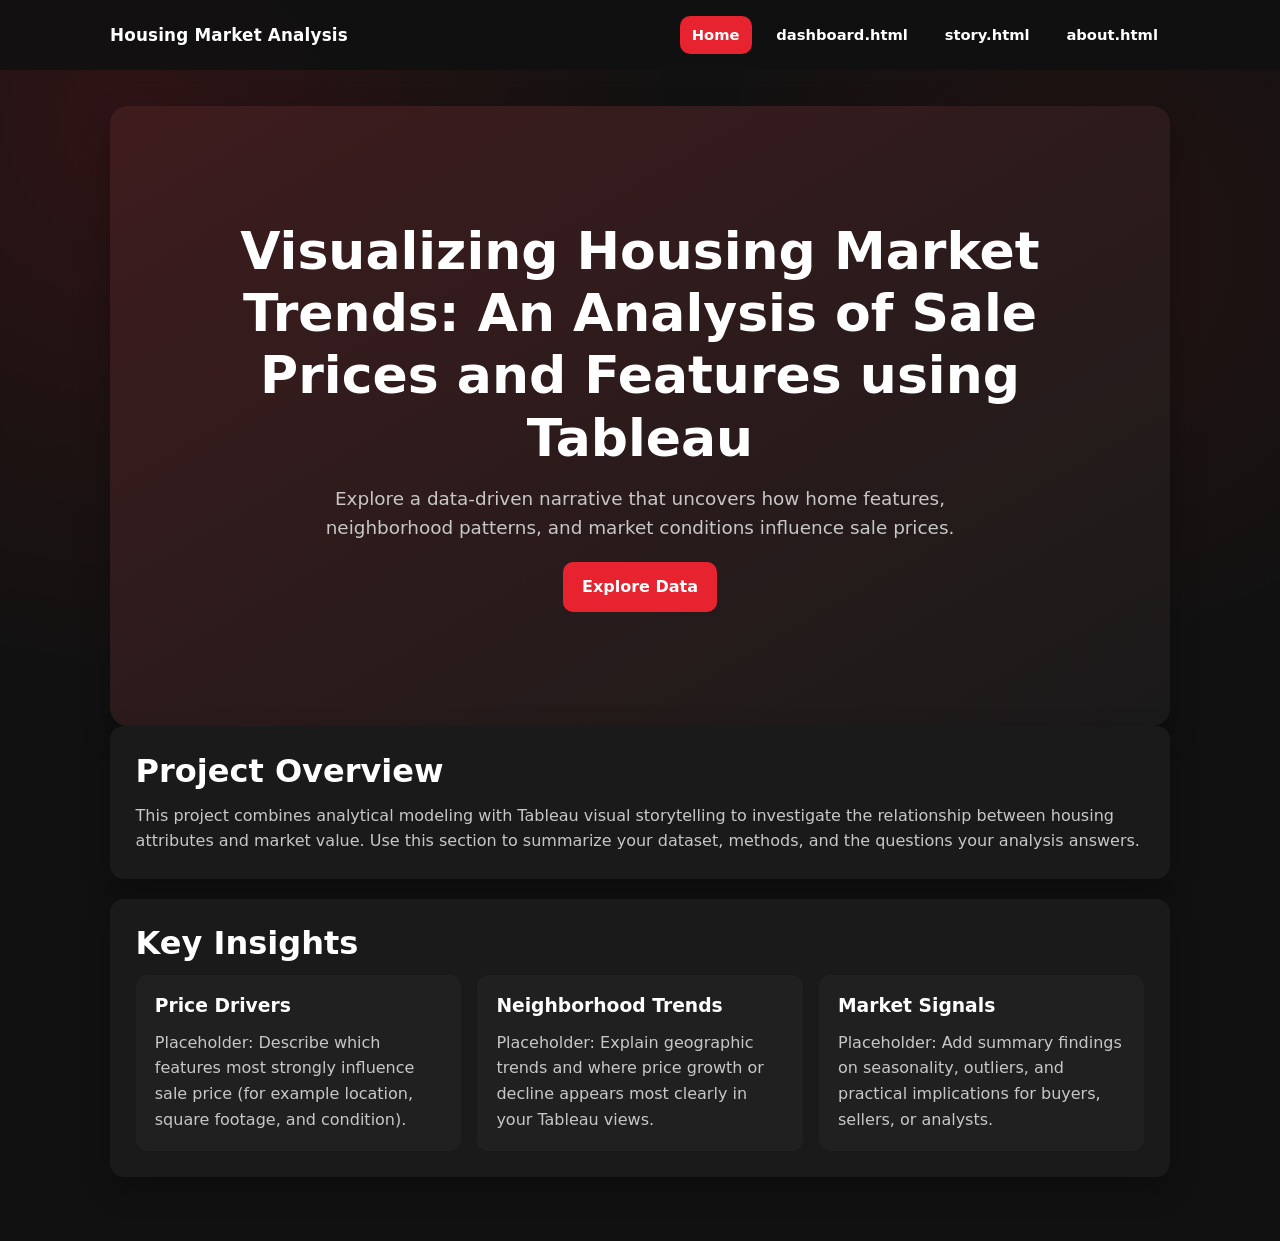
<file: Project Executable Files/Tableau.project/index.html>
<!DOCTYPE html>
<html lang="en">
<head>
    <meta charset="UTF-8" />
    <meta name="viewport" content="width=device-width, initial-scale=1.0" />
    <title>Housing Market Analysis | Home</title>
    <link rel="stylesheet" href="style.css" />
</head>
<body>
    <header class="site-header">
        <nav class="navbar" aria-label="Main navigation">
            <a class="brand" href="index.html">Housing Market Analysis</a>
            <ul class="nav-links">
                <li><a class="active" href="index.html">Home</a></li>
                <li><a href="dashboard.html">dashboard.html</a></li>
                <li><a href="story.html">story.html</a></li>
                <li><a href="about.html">about.html</a></li>
            </ul>
        </nav>
    </header>

    <main>
        <section class="hero">
            <div>
                <h1>Visualizing Housing Market Trends: An Analysis of Sale Prices and Features using Tableau</h1>
                <p>
                    Explore a data-driven narrative that uncovers how home features, neighborhood patterns, and market conditions influence sale prices.
                </p>
                <a class="btn" href="dashboard.html">Explore Data</a>
            </div>
        </section>

        <section class="section reveal reveal-delay-1" aria-labelledby="overview-heading">
            <h2 id="overview-heading">Project Overview</h2>
            <p>
                This project combines analytical modeling with Tableau visual storytelling to investigate the relationship between housing attributes and market value.
                Use this section to summarize your dataset, methods, and the questions your analysis answers.
            </p>
        </section>

        <section class="section reveal reveal-delay-2" aria-labelledby="insights-heading">
            <h2 id="insights-heading">Key Insights</h2>
            <div class="grid">
                <article class="card">
                    <h3>Price Drivers</h3>
                    <p>Placeholder: Describe which features most strongly influence sale price (for example location, square footage, and condition).</p>
                </article>
                <article class="card">
                    <h3>Neighborhood Trends</h3>
                    <p>Placeholder: Explain geographic trends and where price growth or decline appears most clearly in your Tableau views.</p>
                </article>
                <article class="card">
                    <h3>Market Signals</h3>
                    <p>Placeholder: Add summary findings on seasonality, outliers, and practical implications for buyers, sellers, or analysts.</p>
                </article>
            </div>
        </section>
    </main>
</body>
</html>
</file>
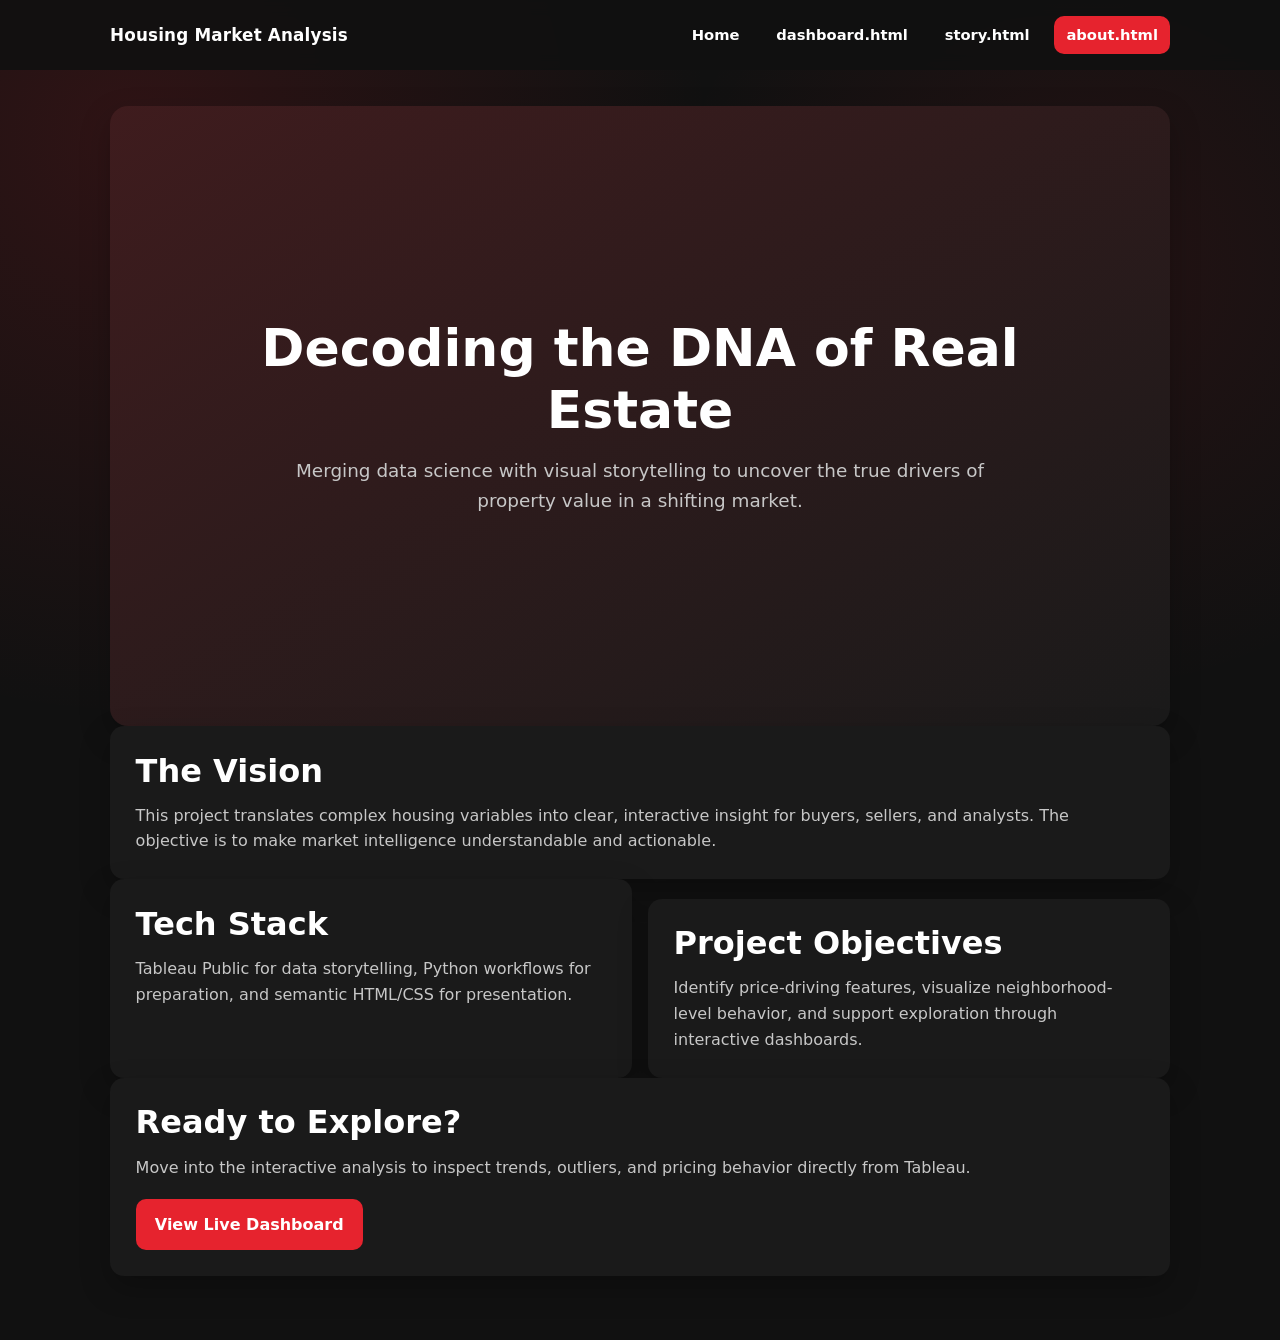
<file: Project Executable Files/Tableau.project/about.html>
<!DOCTYPE html>
<html lang="en">
<head>
    <meta charset="UTF-8" />
    <meta name="viewport" content="width=device-width, initial-scale=1.0" />
    <title>Housing Market Analysis | About</title>
    <link rel="stylesheet" href="style.css" />
</head>
<body>
    <header class="site-header">
        <nav class="navbar" aria-label="Main navigation">
            <a class="brand" href="index.html">Housing Market Analysis</a>
            <ul class="nav-links">
                <li><a href="index.html">Home</a></li>
                <li><a href="dashboard.html">dashboard.html</a></li>
                <li><a href="story.html">story.html</a></li>
                <li><a class="active" href="about.html">about.html</a></li>
            </ul>
        </nav>
    </header>

    <main>
        <section class="hero">
            <div>
                <h1>Decoding the DNA of Real Estate</h1>
                <p>
                    Merging data science with visual storytelling to uncover the true drivers of property value in a shifting market.
                </p>
            </div>
        </section>

        <section class="section reveal" aria-labelledby="about-vision">
            <h2 id="about-vision">The Vision</h2>
            <p>
                This project translates complex housing variables into clear, interactive insight for buyers, sellers, and analysts. The objective is to make market intelligence understandable and actionable.
            </p>
        </section>

        <section class="about-layout reveal reveal-delay-1" aria-label="Project highlights">
            <article class="section">
                <h2>Tech Stack</h2>
                <p>Tableau Public for data storytelling, Python workflows for preparation, and semantic HTML/CSS for presentation.</p>
            </article>
            <article class="section">
                <h2>Project Objectives</h2>
                <p>Identify price-driving features, visualize neighborhood-level behavior, and support exploration through interactive dashboards.</p>
            </article>
        </section>

        <section class="section reveal reveal-delay-2" aria-labelledby="about-cta">
            <h2 id="about-cta">Ready to Explore?</h2>
            <p>Move into the interactive analysis to inspect trends, outliers, and pricing behavior directly from Tableau.</p>
            <a class="btn" href="dashboard.html">View Live Dashboard</a>
        </section>
    </main>
</body>
</html>
</file>
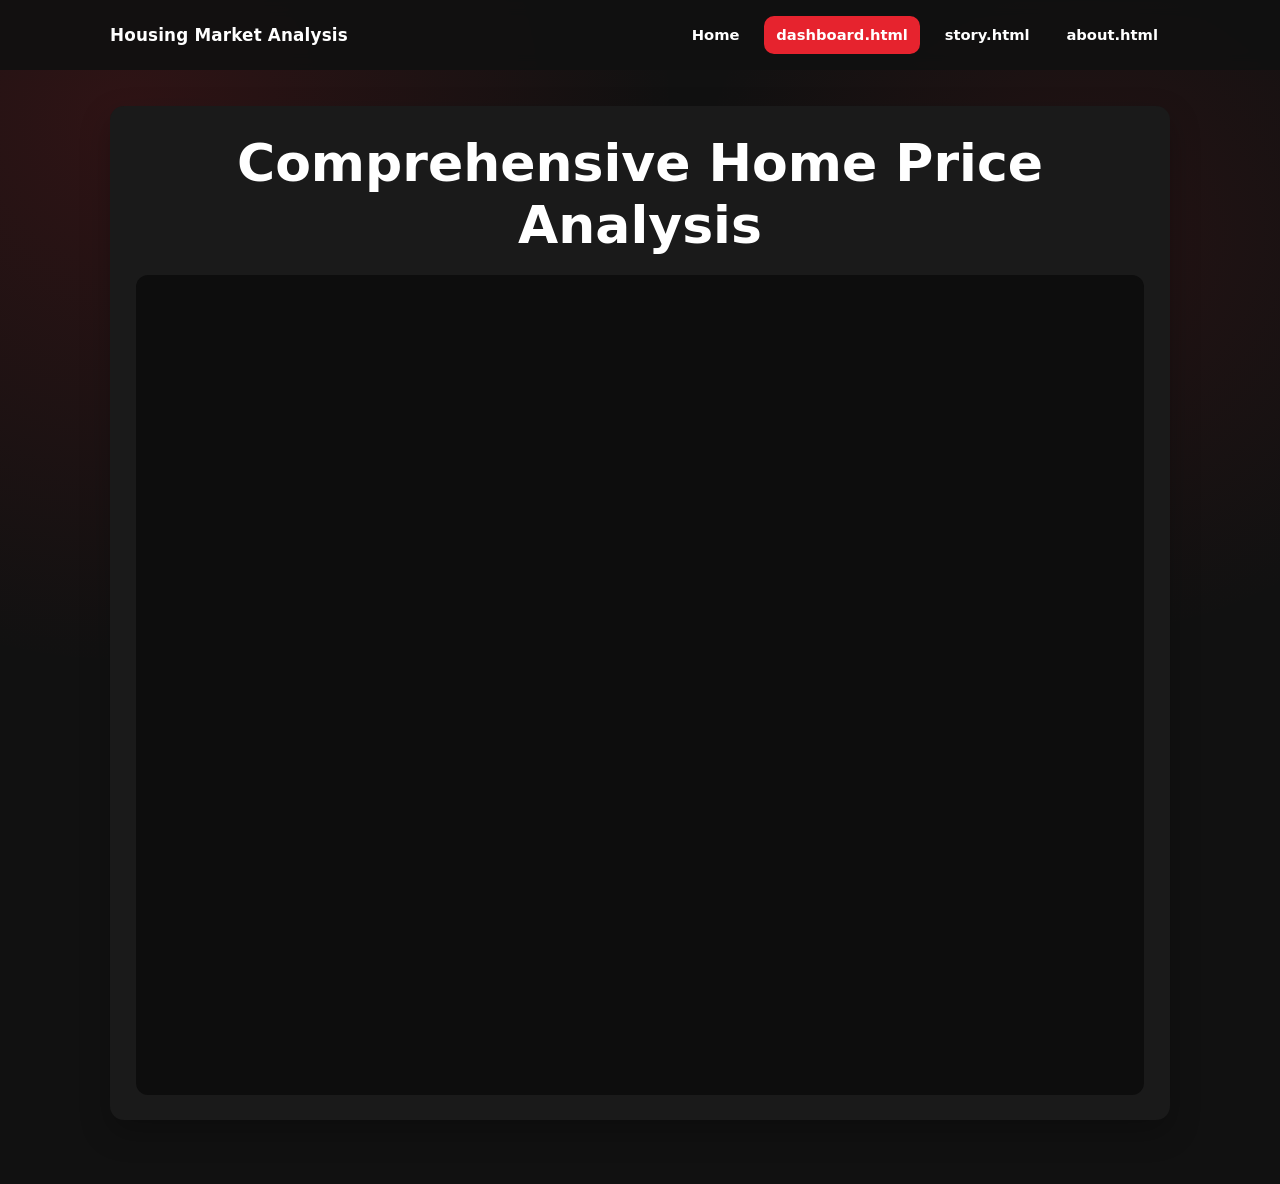
<file: Project Executable Files/Tableau.project/dashboard.html>
<!DOCTYPE html>
<html lang="en">
<head>
    <meta charset="UTF-8" />
    <meta name="viewport" content="width=device-width, initial-scale=1.0" />
    <title>Housing Market Analysis | Dashboard</title>
    <link rel="stylesheet" href="style.css" />
</head>
<body>
    <header class="site-header">
        <nav class="navbar" aria-label="Main navigation">
            <a class="brand" href="index.html">Housing Market Analysis</a>
            <ul class="nav-links">
                <li><a href="index.html">Home</a></li>
                <li><a class="active" href="dashboard.html">dashboard.html</a></li>
                <li><a href="story.html">story.html</a></li>
                <li><a href="about.html">about.html</a></li>
            </ul>
        </nav>
    </header>

    <main>
        <section class="section reveal" aria-labelledby="dashboard-heading">
            <h1 id="dashboard-heading" class="page-title">Comprehensive Home Price Analysis</h1>
            <div class="viz-shell">
                <div class="tableauPlaceholder" id="viz_dashboard" style="position: relative">
                    <noscript>
                        <a href="#">
                            <img
                                alt="Comprehensive Home Price Analysis"
                                src="https://public.tableau.com/static/images/Pr/ProjectFinalWorkbook/Dashboard1/1_rss.png"
                                style="border: none"
                            />
                        </a>
                    </noscript>
                    <object class="tableauViz" style="display:none;">
                        <param name="host_url" value="https%3A%2F%2Fpublic.tableau.com%2F" />
                        <param name="embed_code_version" value="3" />
                        <param name="site_root" value="" />
                        <param name="name" value="ProjectFinalWorkbook/Dashboard1" />
                        <param name="tabs" value="no" />
                        <param name="toolbar" value="yes" />
                        <param name="static_image" value="https://public.tableau.com/static/images/Pr/ProjectFinalWorkbook/Dashboard1/1.png" />
                        <param name="animate_transition" value="yes" />
                        <param name="display_static_image" value="yes" />
                        <param name="display_spinner" value="yes" />
                        <param name="display_overlay" value="yes" />
                        <param name="display_count" value="yes" />
                        <param name="language" value="en-US" />
                        <param name="filter" value="publish=yes" />
                    </object>
                </div>
            </div>
        </section>
    </main>

    <script>
        const dashboardContainer = document.getElementById("viz_dashboard");
        const dashboardViz = dashboardContainer.getElementsByTagName("object")[0];

        function adjustDashboardSize() {
            const width = dashboardContainer.offsetWidth;
            dashboardViz.style.width = "100%";

            if (width > 900) {
                dashboardViz.style.height = `${width * 0.82}px`;
            } else if (width > 560) {
                dashboardViz.style.height = `${width * 1.12}px`;
            } else {
                dashboardViz.style.height = "1800px";
            }
        }

        const dashboardScript = document.createElement("script");
        dashboardScript.src = "https://public.tableau.com/javascripts/api/viz_v1.js";
        dashboardViz.parentNode.insertBefore(dashboardScript, dashboardViz);

        adjustDashboardSize();
        window.addEventListener("resize", adjustDashboardSize);
    </script>
</body>
</html>
</file>
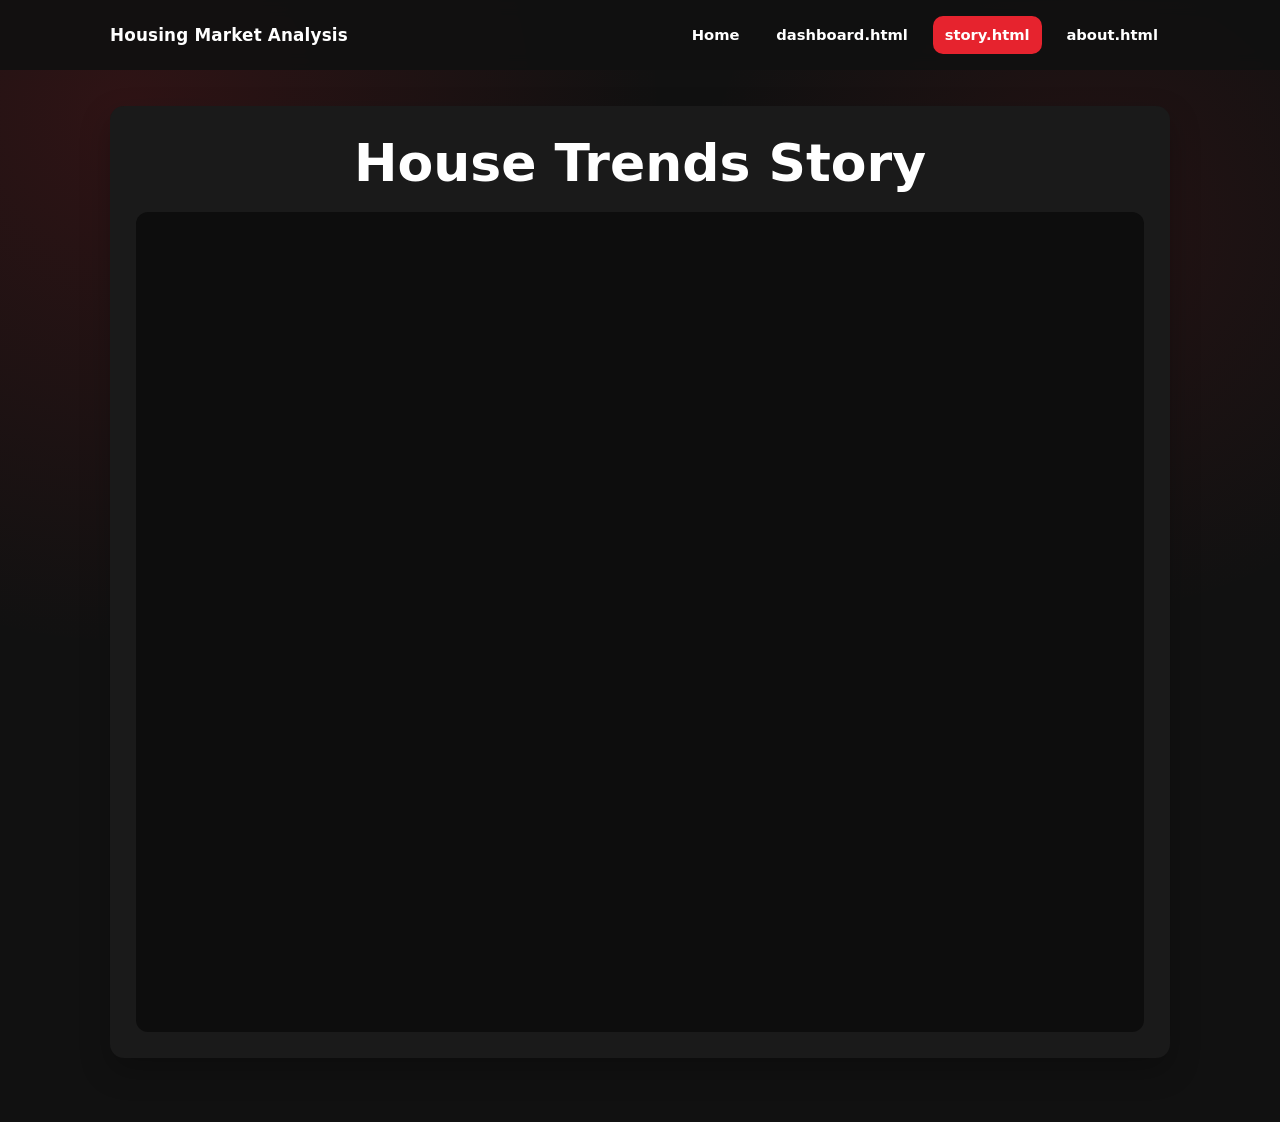
<file: Project Executable Files/Tableau.project/story.html>
<!DOCTYPE html>
<html lang="en">
<head>
    <meta charset="UTF-8" />
    <meta name="viewport" content="width=device-width, initial-scale=1.0" />
    <title>Housing Market Analysis | Story</title>
    <link rel="stylesheet" href="style.css" />
</head>
<body>
    <header class="site-header">
        <nav class="navbar" aria-label="Main navigation">
            <a class="brand" href="index.html">Housing Market Analysis</a>
            <ul class="nav-links">
                <li><a href="index.html">Home</a></li>
                <li><a href="dashboard.html">dashboard.html</a></li>
                <li><a class="active" href="story.html">story.html</a></li>
                <li><a href="about.html">about.html</a></li>
            </ul>
        </nav>
    </header>

    <main>
        <section class="section reveal" aria-labelledby="story-heading">
            <h1 id="story-heading" class="page-title">House Trends Story</h1>
            <div class="viz-shell">
                <div class="tableauPlaceholder" id="viz_story" style="position: relative">
                    <noscript>
                        <a href="#">
                            <img
                                alt="House Story"
                                src="https://public.tableau.com/static/images/Pr/ProjectFinalWorkbook/Story2/1_rss.png"
                                style="border: none"
                            />
                        </a>
                    </noscript>
                    <object class="tableauViz" style="display:none;">
                        <param name="host_url" value="https%3A%2F%2Fpublic.tableau.com%2F" />
                        <param name="embed_code_version" value="3" />
                        <param name="site_root" value="" />
                        <param name="name" value="ProjectFinalWorkbook/Story2" />
                        <param name="tabs" value="no" />
                        <param name="toolbar" value="yes" />
                        <param name="static_image" value="https://public.tableau.com/static/images/Pr/ProjectFinalWorkbook/Story2/1.png" />
                        <param name="animate_transition" value="yes" />
                        <param name="display_static_image" value="yes" />
                        <param name="display_spinner" value="yes" />
                        <param name="display_overlay" value="yes" />
                        <param name="display_count" value="yes" />
                        <param name="language" value="en-US" />
                        <param name="filter" value="publish=yes" />
                    </object>
                </div>
            </div>
        </section>
    </main>

    <script>
        const storyContainer = document.getElementById("viz_story");
        const storyViz = storyContainer.getElementsByTagName("object")[0];

        function adjustStorySize() {
            const width = storyContainer.offsetWidth;
            storyViz.style.width = "100%";

            if (width > 900) {
                storyViz.style.height = `${width * 0.82}px`;
            } else if (width > 560) {
                storyViz.style.height = `${width * 1.12}px`;
            } else {
                storyViz.style.height = "1600px";
            }
        }

        const storyScript = document.createElement("script");
        storyScript.src = "https://public.tableau.com/javascripts/api/viz_v1.js";
        storyViz.parentNode.insertBefore(storyScript, storyViz);

        adjustStorySize();
        window.addEventListener("resize", adjustStorySize);
    </script>
</body>
</html>
</file>
<file: Project Executable Files/Tableau.project/style.css>
:root {
    --bg: #111111;
    --surface: #1a1a1a;
    --surface-soft: #202020;
    --text: #ffffff;
    --text-muted: #c7c7c7;
    --accent: #e6232e;
    --radius: 14px;
    --container: 1100px;
    --shadow-soft: 0 12px 30px rgba(0, 0, 0, 0.25);
}

* {
    box-sizing: border-box;
}

html,
body {
    margin: 0;
    padding: 0;
}

body {
    font-family: "Inter", "Montserrat", system-ui, -apple-system, "Segoe UI", Roboto, sans-serif;
    background:
        radial-gradient(circle at 10% 10%, rgba(230, 35, 46, 0.14), transparent 35%),
        radial-gradient(circle at 85% 20%, rgba(230, 35, 46, 0.09), transparent 28%),
        var(--bg);
    color: var(--text);
    line-height: 1.6;
}

a {
    color: var(--accent);
    text-decoration: none;
}

a:hover {
    opacity: 0.9;
}

img {
    max-width: 100%;
    display: block;
}

.site-header {
    position: sticky;
    top: 0;
    z-index: 10;
    background: rgba(17, 17, 17, 0.92);
    backdrop-filter: blur(8px);
}

.navbar {
    max-width: var(--container);
    margin: 0 auto;
    padding: 1rem 1.25rem;
    display: flex;
    justify-content: space-between;
    align-items: center;
    gap: 1rem;
}

.brand {
    font-weight: 800;
    letter-spacing: 0.01em;
    color: var(--text);
    font-size: 1.05rem;
}

.nav-links {
    list-style: none;
    display: flex;
    align-items: center;
    gap: 0.8rem;
    margin: 0;
    padding: 0;
}

.nav-links a {
    display: inline-block;
    padding: 0.45rem 0.75rem;
    border-radius: 10px;
    color: var(--text);
    font-weight: 600;
    font-size: 0.92rem;
}

.nav-links a:hover,
.nav-links a:focus-visible,
.nav-links a.active {
    background: var(--accent);
    color: var(--text);
    outline: none;
}

main {
    max-width: var(--container);
    margin: 0 auto;
    padding: 2.25rem 1.25rem 4rem;
}

.section {
    background: var(--surface);
    padding: 1.6rem;
    border-radius: var(--radius);
    box-shadow: var(--shadow-soft);
}

.section + .section {
    margin-top: 1.2rem;
}

h1,
h2,
h3 {
    margin: 0 0 0.8rem;
    line-height: 1.2;
    font-weight: 800;
}

h1 {
    font-size: clamp(2rem, 5vw, 3.25rem);
}

h2 {
    font-size: clamp(1.35rem, 3vw, 2rem);
}

p {
    margin: 0;
    color: var(--text-muted);
}

.hero {
    min-height: min(72vh, 620px);
    display: grid;
    place-items: center;
    text-align: center;
    background:
        linear-gradient(150deg, rgba(230, 35, 46, 0.18), rgba(26, 26, 26, 0.88)),
        var(--surface);
    border-radius: 18px;
    padding: clamp(2rem, 5vw, 4rem);
    box-shadow: var(--shadow-soft);
    animation: fade-up 0.7s ease both;
}

.hero p {
    max-width: 720px;
    margin: 0.9rem auto 0;
    font-size: clamp(1rem, 1.8vw, 1.15rem);
}

.grid {
    display: grid;
    grid-template-columns: repeat(3, minmax(0, 1fr));
    gap: 1rem;
}

.card {
    background: var(--surface-soft);
    padding: 1.2rem;
    border-radius: 12px;
}

.btn {
    display: inline-block;
    margin-top: 1.2rem;
    background: var(--accent);
    color: var(--text);
    font-weight: 700;
    padding: 0.78rem 1.2rem;
    border-radius: 10px;
}

.btn:hover {
    filter: brightness(1.05);
}

.page-title {
    text-align: center;
    margin-bottom: 1.15rem;
}

.viz-shell {
    width: 100%;
    min-height: 820px;
    border-radius: 12px;
    overflow: hidden;
    background: #0d0d0d;
}

.about-layout {
    display: grid;
    grid-template-columns: repeat(2, minmax(0, 1fr));
    gap: 1rem;
}

.reveal {
    animation: fade-up 0.6s ease both;
}

.reveal-delay-1 {
    animation-delay: 0.1s;
}

.reveal-delay-2 {
    animation-delay: 0.2s;
}

@keyframes fade-up {
    from {
        opacity: 0;
        transform: translateY(16px);
    }

    to {
        opacity: 1;
        transform: translateY(0);
    }
}

@media (max-width: 900px) {
    .grid {
        grid-template-columns: 1fr;
    }

    .about-layout {
        grid-template-columns: 1fr;
    }
}

@media (max-width: 720px) {
    .navbar {
        flex-direction: column;
        align-items: flex-start;
    }

    .nav-links {
        width: 100%;
        flex-wrap: wrap;
    }

    .nav-links a {
        background: var(--surface-soft);
    }

    main {
        padding-top: 1.6rem;
    }

    .viz-shell {
        min-height: 1200px;
    }
}
</file>
